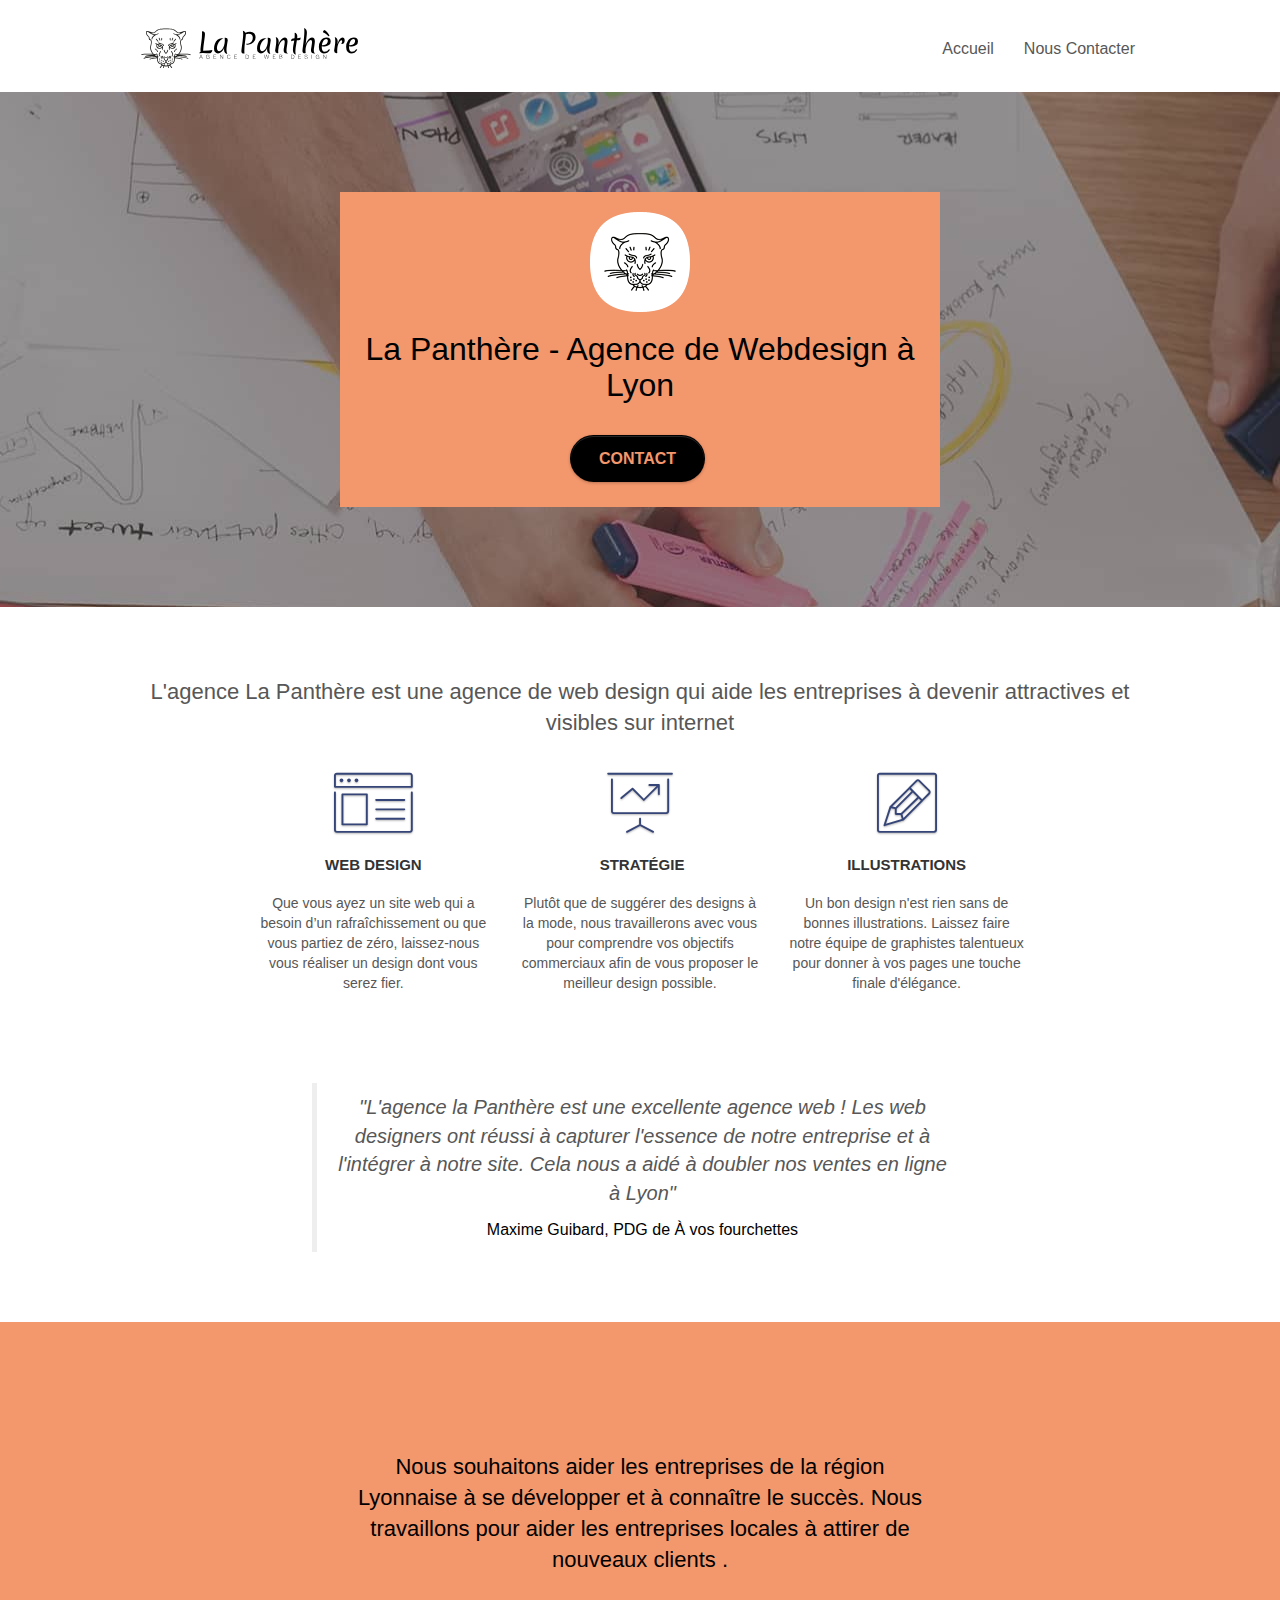
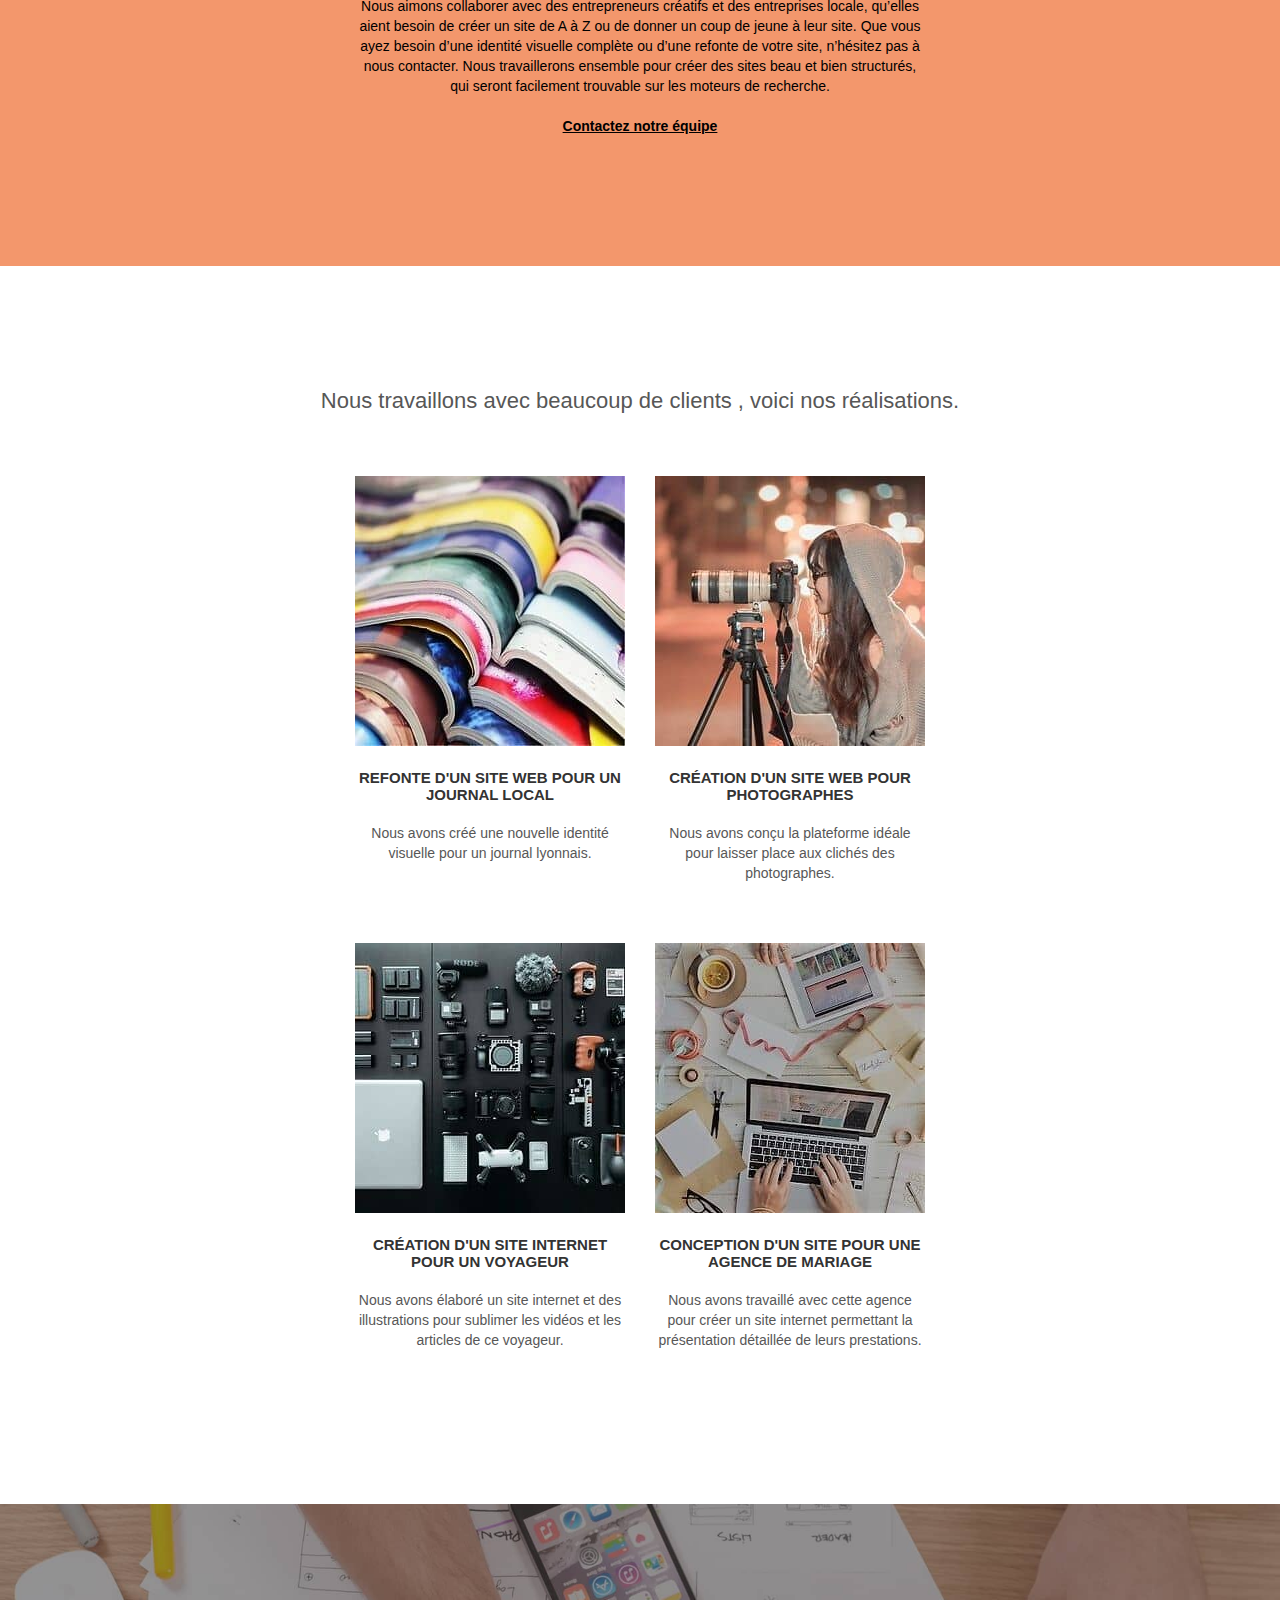
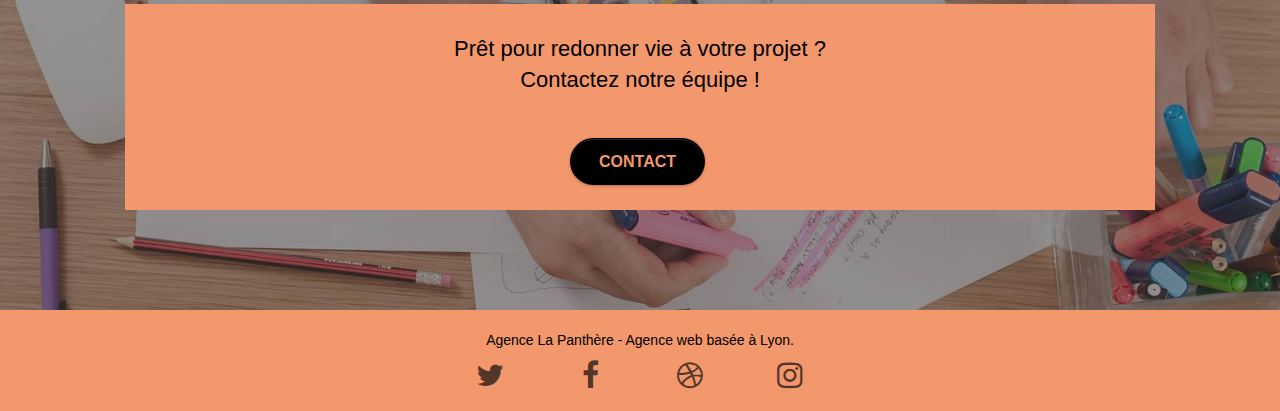
<file: index.html>
<!doctype html>
<html lang="fr-FR">
<head>
    <meta charset="utf-8">
	<meta name="title" content="Agence de Webdesign Lyon - La Panthère">
    <meta name="description" content="Agence Web design basée sur Lyon , L'Agence la Panthère est une entreprise de Webdesign 
	qui vous accompagne dans votre stratégie de création graphique de site web responsive">
	<meta name="robots" content="index,follow">
    <meta name="viewport" content="width=device-width, initial-scale=1.0, viewport-fit=cover">


    <link rel="shortcut icon" type="image/png" href="favicon.jpg">
	<link rel="stylesheet" type="text/css" href="./css/bootstrap.css">
	<link rel="stylesheet" type="text/css" href="style.css">
	<link rel="stylesheet" type="text/css" href="./css/font-awesome.css">
	<link rel="stylesheet" type="text/css" href="./css/et-line.css">
	
	
	<script src="./js/jquery-2.1.0.js"></script>
	<script src="./js/bootstrap.js"></script>
	<script src="./js/blocs.js"></script>
	<script src="./js/jquery.touchSwipe.js" defer></script>
	<script src="./js/gmaps.js"></script>

    <title>Agence La Panthère - Entreprise de WebDesign sur Lyon</title>

    
<!-- Analytics -->
 
<!-- Analytics END -->
    
</head>
<body>
<!-- Principal conteneur -->
<div class="page-container">
<!-- Header  block-0-->
<header class="bloc bgc-white l-bloc " id="bloc-0">
	<div class="container bloc-sm">
		<nav class="navbar row">
			<div class="navbar-header">				
				<a class="navbar-brand" href="index.html"><img src="img/agence-la-panthere-monochrome.svg" alt="Logo Agence la Panthère" aria-label="Agence la Panthère - Entreprise Webdesign lyon"    height="40" ></a>	
				<button id="nav-toggle" type="button" class="ui-navbar-toggle navbar-toggle" data-toggle="collapse" data-target=".navbar-1">
					<span class="sr-only">Toggle navigation</span><span class="icon-bar"></span><span class="icon-bar"></span><span class="icon-bar"></span>
				</button>
			</div>
			<div class="collapse navbar-collapse navbar-1 special-dropdown-nav">
				<ul class="site-navigation nav navbar-nav">
					<li>
						<a href="index.html"  aria-label="Accueil - Agence la Panthère">Accueil</a>
					</li>
					<li>
						<a href="contact-agencelapanthere-lyon.html" aria-label="Formulaire de contact">Nous Contacter</a>
					</li>
				</ul>
			</div>
		</nav>
	</div>
</header>
<!-- Header block-0 END -->
<main>
<!-- bloc-1-presentation -->
<section class="bloc bgc-dark-slate-blue bg-banniere d-bloc bg-t-edge bloc-bg-texture  b-parallax" id="bloc-1-hero">
	<div class="container bloc-lg">
		<div class="row tight-width-whitespace">
			<div class="col-sm-12 tangerine-background">
				<img src="img/logo.png" class="center-block image-resize-mode" width="100" alt="Logo Agence la Panthère">
				<h1 class="text-center hero-bloc-text contrast ">
					 La Panthère - Agence de Webdesign à Lyon
				</h1>
				<div class="text-center">
					<a href="contact-agencelapanthere-lyon.html" aria-label="Formulaire de contact" class="btn btn-lg btn-clean btn-rd cta-hero btn-atomic-tangerine" id="cta-hero">Contact</a>
				</div>
			</div>
		</div>
	</div>
</section>
<!-- bloc-1-presentation END -->
<!-- bloc-2-services -->
<section class="bloc bgc-white l-bloc" id="bloc-2-services">
	<div class="container bloc-md">
		<div class="row">
			<div class="col-sm-12 text-center">
				<h2>L'agence La Panthère est une agence de web design qui aide
				 les entreprises à devenir attractives et visibles sur internet</h2>
				
			</div>
		</div>
		<div class="row voffset-lg med-width-whitespace">
			<div class="col-sm-4">
				<div class="text-center">
					<span class="et-icon-browser sm-shadow icon-dark-slate-blue icons icon-lg"></span>
				</div>
				<h3 class="mg-md text-center">
					Web design
				</h3>
				<p class="text-center ">
					Que vous ayez un site web qui a besoin d&rsquo;un rafraîchissement ou que vous partiez de zéro, laissez-nous vous réaliser un design dont vous serez fier.
				</p>
			</div>
			<div class="col-sm-4">
				<div class="text-center">
					<span class="et-icon-presentation sm-shadow icon-dark-slate-blue icons icon-lg"></span>
				</div>
				<h3 class="mg-md text-center">
					&nbsp;Stratégie
				</h3>
				<p class="text-center ">
					Plutôt que de suggérer des designs à la mode, nous travaillerons avec vous pour comprendre vos objectifs commerciaux afin de vous proposer le meilleur design possible.<br>
				</p>
			</div>
			<div class="col-sm-4">
				<div class="text-center">
					<span class="et-icon-edit sm-shadow icon-dark-slate-blue icons icon-lg"></span>
				</div>
				<h3 class="mg-md text-center">
					Illustrations
				</h3>
				<p class="text-center ">
					Un bon design n'est rien sans de bonnes illustrations. Laissez faire notre équipe de graphistes talentueux pour donner à vos pages une touche finale d'élégance.
				</p>
			</div>
		</div>
		<div class="row voffset-lg voffset">
			<div class="col-xs-12 col-md-8 col-md-offset-2 text-center">
				<blockquote>
				<p id="citation-text">"L'agence la Panthère est une excellente agence web ! Les 
					web designers ont réussi à capturer l'essence de notre
					entreprise et à l'intégrer à notre site. 
					Cela nous a aidé à doubler nos ventes en ligne à Lyon"</p>
					<cite id ="citation-auteur" class="contrast">
						Maxime Guibard, PDG de À vos fourchettes
					</cite>
				</blockquote>
			</div>
		</div>
	</div>
</section>
<!-- bloc-2-services END -->
<!-- bloc-3-what-i-do -->
<section class="bloc tc-white bgc-atomic-tangerine bg-presentation d-bloc bloc-bg-texture  b-parallax" id="bloc-3-what-i-do">
	<div class="container bloc-lg">
		<div class="row tight-width-whitespace tangerine-background">
			<div class="col-sm-12">
				<h2 class="mg-md text-center contrast">
					Nous souhaitons aider les entreprises de la région Lyonnaise à se développer et à connaître le succès. Nous travaillons pour aider les entreprises locales à attirer de nouveaux clients .<br>
				</h2>
				<p class="text-center contrast">
					Nous aimons collaborer avec des entrepreneurs créatifs et des entreprises locale, qu’elles aient besoin de créer un site de A à Z ou de donner un coup de jeune à leur site. Que vous ayez besoin d’une identité visuelle complète ou d’une refonte de votre site, n’hésitez pas à nous contacter. Nous travaillerons ensemble pour créer des sites beau et bien structurés, qui seront facilement trouvable sur les moteurs de recherche. <br><br><a class="bold-link contrast" href="contact-agencelapanthere-lyon.html" aria-label="Formulaire de contact">Contactez notre équipe</a><br>
				</p>
			</div>
		</div>
	</div>
</section>
<!-- bloc-3-what-i-do END -->
<!-- bloc-4-portfolio -->
<section class="bloc bgc-white bg-lines-h2-bg bg-repeat l-bloc" id="bloc-4-portfolio">
	<div class="container bloc-lg">
		<div class="row">
			<div class="col-sm-12 text-center">
				<h2>Nous travaillons avec beaucoup de clients ,
					 voici nos réalisations.</h2>
			</div>
		</div>
		<div class="row tight-width-whitespace portfolio-row">
			<div class="col-sm-6">
				<a href="#" data-lightbox="img/1.jpg" data-gallery-id="gallery-1" data-caption="Refonte d'un site web pour un journal local" data-frame="snapshot-lb"><img src="img/1.jpg" alt="Site web d'un journal" aria-label="Refonte du site web d'un journal local" class="img-responsive portfolio-thumb"></a>
				<h3 class="mg-md text-center">
					Refonte d'un site web pour un journal local
				</h3>
				<p class="text-center">
					Nous avons créé une nouvelle identité visuelle pour un journal lyonnais.
				</p>
			</div>
			<div class="col-sm-6">
				<a href="#" data-lightbox="img/2.jpg" data-gallery-id="gallery-1" data-caption="Création d'un site web pour photographes" data-frame="snapshot-lb"><img src="img/2.jpg" class="img-responsive portfolio-thumb" alt="Site web d'une photographe" aria-label="Création d'un site web pour photographes"></a>
				<h3 class="mg-md text-center">
					Création d'un site web pour photographes
				</h3>
				<p class="text-center">
					Nous avons conçu la plateforme idéale pour laisser place aux clichés des photographes.
				</p>
			</div>
		</div>
		<div class="row tight-width-whitespace portfolio-row">
			<div class="col-sm-6">
				<a href="#" data-lightbox="img/3.jpg" data-gallery-id="gallery-1" data-caption="Création d'un site internet pour un voyageur" data-frame="snapshot-lb"><img src="img/3.jpg" class="img-responsive portfolio-thumb" alt="Site web de voyageurs" aria-label="Création d'un site web pour un voyageurs"></a>
				<h3 class="mg-md text-center">
					Création d'un site internet pour un voyageur
				</h3>
				<p class="text-center">
					Nous avons élaboré un site internet et des illustrations pour sublimer les vidéos et les articles de ce voyageur.
				</p>
			</div>
			<div class="col-sm-6">
				<a href="#" data-lightbox="img/4.jpg" data-gallery-id="gallery-1" data-caption="Conception d'un site pour une agence de mariage" data-frame="snapshot-lb"><img src="img/4.jpg" class="img-responsive portfolio-thumb" alt="Site web d'une agence de mariage" aria-label="Conception d'un site web pour une agence de mariage"></a>
				<h3 class="mg-md text-center">
					Conception d'un site pour une agence de mariage
				</h3>
				<p class="text-center">
					Nous avons travaillé avec cette agence pour créer un site internet permettant la présentation détaillée de leurs prestations.
				</p>
			</div>
		</div>
	</div>
</section>
<!-- bloc-4-portfolio END -->
<!-- bloc-5-cta -->
<section class="bloc bgc-dark-slate-blue bg-banniere d-bloc bloc-bg-texture " id="bloc-5-cta">
	<div class="container bloc-lg">
		<div class="row tangerine-background">
			<h2 class="mg-md text-center contrast">
				Prêt pour redonner vie à votre projet ?<br>Contactez notre équipe !
			</h2>
			<div class="col-sm-12 text-center">
				<a href="contact-agencelapanthere-lyon.html"  aria-label="Formulaire de contact" class="btn btn-atomic-tangerine btn-clean btn-rd btn-lg cta-hero">Contact</a>
			</div>
		</div>
	</div>
</section>
<!-- bloc-5-cta END -->
</main>

<!-- Footer - bloc-8 -->
<footer class="bloc bgc-atomic-tangerine d-bloc" id="bloc-8">
	<div class="container bloc-sm">
		<div class="row">
			<div class="col-sm-12">
				<p class="text-center contrast">
					Agence La Panthère - Agence web basée à Lyon.<br>
				</p>
				<div class="row row-no-gutters social">
					<div class="col-sm-3">
						<div class="text-center">
							<a class="social" href="contact-agencelapanthere-lyon.html" aria-label="Accéder a notre page twitter"><span class="fa fa-twitter icon-md"></span></a>
						</div>
					</div>
					<div class="col-sm-3">
						<div class="text-center">
							<a class="social" href="contact-agencelapanthere-lyon.html" aria-label="Accéder a notre page facebook"><span class="fa fa-facebook icon-md"></span></a>
						</div>
					</div>
					<div class="col-sm-3">
						<div class="text-center">
							<a class="social" href="contact-agencelapanthere-lyon.html" aria-label="Accéder a notre page dribble"><span class="fa fa-dribbble icon-md"></span></a>
						</div>
					</div>
					<div class="col-sm-3">
						<div class="text-center">
							<a class="social" href="contact-agencelapanthere-lyon.html" aria-label="Accéder a notre page instagram"><span class="fa fa-instagram icon-md"></span></a>
						</div>
					</div>
				</div>
			</div>
		</div>
	</div>
</footer>
<!-- Footer - bloc-8 END -->
</div>
<!-- Principal conteneur END -->
</body>
</html>
</file>
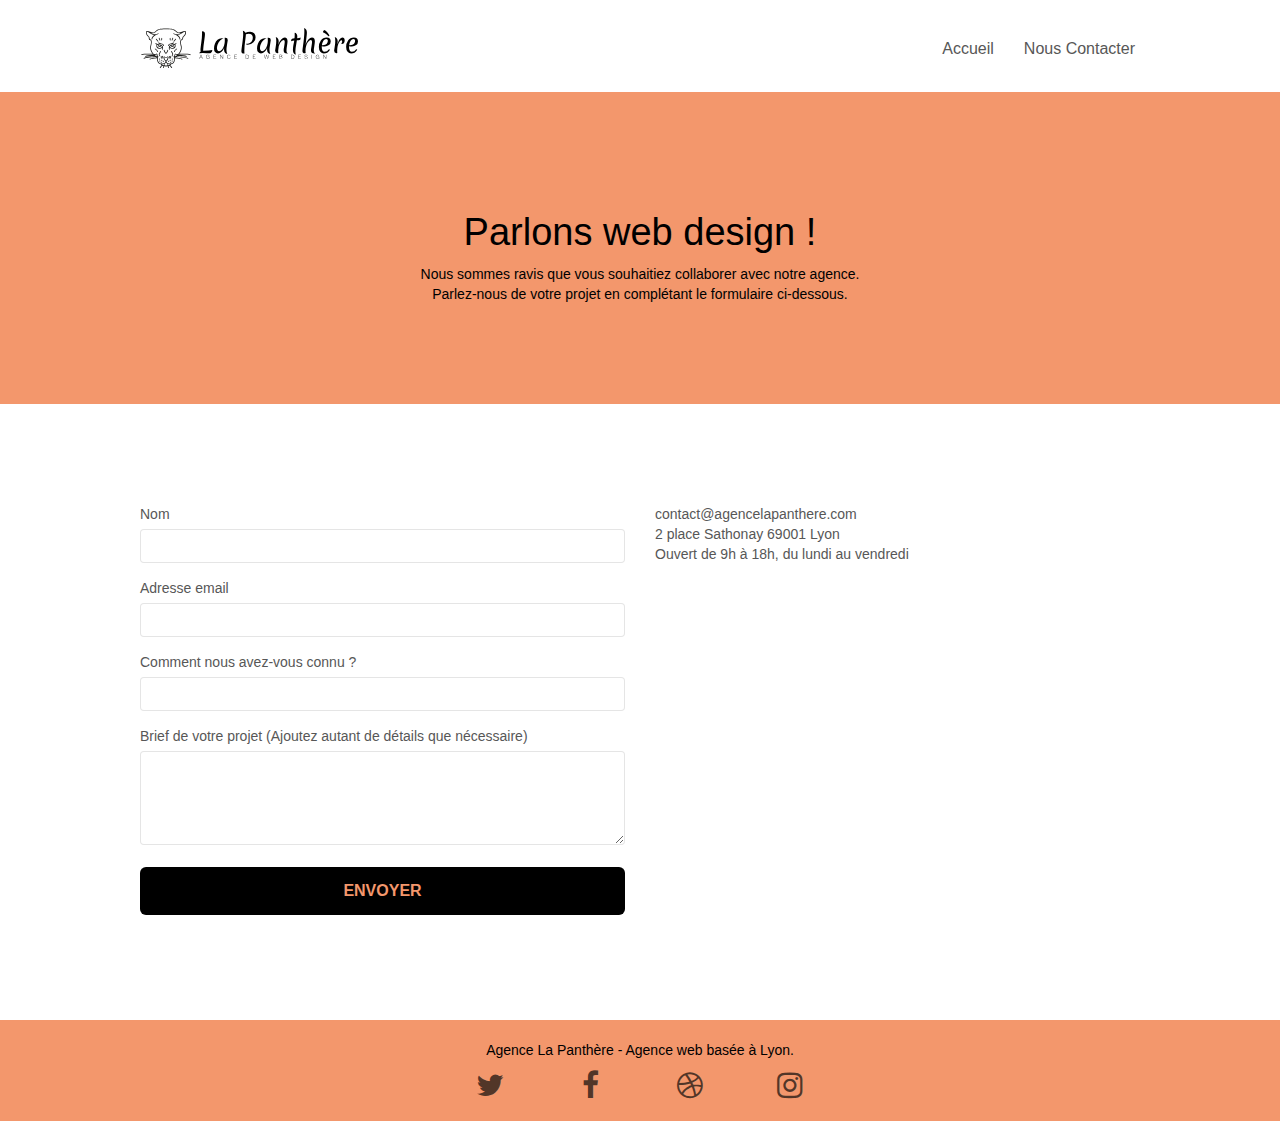
<file: contact-agencelapanthere-lyon.html>
<!doctype html>
<html lang="fr-FR">
<head>
    <meta charset="utf-8">
	<meta name="title" content="Agence de Webdesign Lyon - Nous Contacter - Nous Rencontrer">
    <meta name="description" content="Agence Web design basée sur Lyon , Parlez-nous de votre projet
	 en complétant le formulaire ou rencontrez-nous à notre agence de Webdesign">
	<meta name="robots" content="index,follow">
    <meta name="viewport" content="width=device-width, initial-scale=1.0, viewport-fit=cover">
    <link rel="shortcut icon" type="image/png" href="favicon.jpg">



	<link rel="stylesheet" type="text/css" href="./css/bootstrap.css">
	<link rel="stylesheet" type="text/css" href="style.css">
	<link rel="stylesheet" type="text/css" href="./css/font-awesome.css">
	<link rel="stylesheet" type="text/css" href="./css/et-line.css">
	
    
	<script src="./js/jquery-2.1.0.js"></script>
	<script src="./js/bootstrap.js"></script>
	<script src="./js/blocs.js"></script>
	<script src="./js/jqBootstrapValidation.js"></script>
	<script src="./js/formHandler.js"></script>
    <title>Agence La Panthère - Contact et formulaire</title>

    
<!-- Analytics -->
 
<!-- Analytics END -->
    
</head>
<body>
<!-- Principal conteneur -->
<div class="page-container">
    
<!-- bloc-0 -->
<header class="bloc bgc-white l-bloc " id="bloc-0">
	<div class="container bloc-sm">
		<nav class="navbar row">
			<div class="navbar-header">
				<a class="navbar-brand" href="index.html"><img src="img/agence-la-panthere-monochrome.svg" alt="logo Agence la Panthère" height="40"></a>
				<button id="nav-toggle" type="button" class="ui-navbar-toggle navbar-toggle" data-toggle="collapse" data-target=".navbar-1">
					<span class="sr-only">Toggle navigation</span><span class="icon-bar"></span><span class="icon-bar"></span><span class="icon-bar"></span>
				</button>
			</div>
			<div class="collapse navbar-collapse navbar-1 special-dropdown-nav">
				<ul class="site-navigation nav navbar-nav">
					<li>
						<a href="index.html" aria-label="Accéder a la page d'Acceuil" >Accueil</a>
					</li>
					<li>
						<a href="contact-agencelapanthere-lyon.html" aria-label="Accéder au Formulaire de contact">Nous Contacter</a>
					</li>
				</ul>
			</div>
		</nav>
	</div>
</header>
<!-- bloc-0 END -->

<main>
<!-- bloc-6 -->
<div class="bloc bg-dots-bg bg-repeat bgc-atomic-tangerine d-bloc bloc-bg-texture" id="bloc-6">
	<div class="container bloc-lg">
		<div class="row">
			<div class="col-sm-12">
				<h1 class="text-center hero-bloc-text contrast">
					Parlons web design !
				</h1>
				<p class="text-center mg-lg contrast tight-width-whitespace">
					Nous sommes ravis que vous souhaitiez collaborer avec notre agence.<br>
					Parlez-nous de votre projet en complétant le formulaire ci-dessous.
				</p>
			</div>
		</div>
	</div>
</div>
<!-- bloc-6 END -->

<!-- bloc-7 -->
<div class="bloc bgc-white l-bloc" id="bloc-7">
	<div class="container bloc-lg">
		<div class="row">
			<div class="col-sm-6">
				<form id="form_1" novalidate>
					<div class="form-group">
						<label for="name">
							Nom
						</label>
						<input id="name" name="name"  class="form-control" aria-label="Entrez votre nom" required>
					</div>
					<div class="form-group">
						<label for="email">
							Adresse email
						</label>
						<input id="email" name="email" class="form-control" type="email" aria-label="Entrez votre email" required>
					</div>
					<div class="form-group">
						<label for="input_504">
							Comment nous avez-vous connu ?
						</label>
						<input class="form-control"  name="input_504" aria-label="Comment nous avez-vous connu ?" required id="input_504">
					</div>
					<div class="form-group">
						<label for="message">
							Brief de votre projet (Ajoutez autant de détails que nécessaire)<br>
						</label><textarea id="message" name="message" class="form-control" rows="4" cols="50" aria-label="Détaillez-nous votre projet" required></textarea>
					</div> 
					<button class="bloc-button btn btn-lg btn-block cta-hero btn-atomic-tangerine" aria-label="Envoyer votre formulaire" type="submit">
						Envoyer
					</button>
				</form>
			</div>
			<div class="col-sm-6">
				<p>
					contact@agencelapanthere.com<br>2 place Sathonay 69001 Lyon<br>Ouvert de 9h à 18h, du lundi au vendredi<br>
				</p>
			</div>
		</div>
	</div>
</div>
<!-- bloc-7 END -->

<!-- ScrollToTop Button -->
<a class="bloc-button btn btn-d scrollToTop" onclick="scrollToTarget('1')"><span class="fa fa-chevron-up"></span></a>
<!-- ScrollToTop Button END-->
</main>

<!-- Footer - bloc-8 -->
<footer class="bloc bgc-atomic-tangerine d-bloc" id="bloc-8">
	<div class="container bloc-sm">
		<div class="row">
			<div class="col-sm-12">
				<p class="text-center contrast">
					Agence La Panthère - Agence web basée à Lyon.<br>
				</p>
				<div class="row row-no-gutters social">
					<div class="col-sm-3">
						<div class="text-center">
							<a class="social" href="contact-agencelapanthere-lyon.html" aria-label="Accéder a notre page twitter"><span class="fa fa-twitter icon-md"></span></a>
						</div>
					</div>
					<div class="col-sm-3">
						<div class="text-center">
							<a class="social" href="contact-agencelapanthere-lyon.html" aria-label="Accéder a notre page facebook"><span class="fa fa-facebook icon-md"></span></a>
						</div>
					</div>
					<div class="col-sm-3">
						<div class="text-center">
							<a class="social" href="contact-agencelapanthere-lyon.html" aria-label="Accéder a notre page dribble"><span class="fa fa-dribbble icon-md"></span></a>
						</div>
					</div>
					<div class="col-sm-3">
						<div class="text-center">
							<a class="social" href="contact-agencelapanthere-lyon.html" aria-label="Accéder a notre page instagram"><span class="fa fa-instagram icon-md"></span></a>
						</div>
					</div>
				</div>
			</div>
		</div>
	</div>
</footer>
<!-- Footer - bloc-8 END -->

</div>
<!-- Principal conteneur END -->
    

</body>
</html>
</file>
<file: style.css>
body {
    margin: 0;
    padding: 0;
    background: #FFF;
    overflow-x: hidden;
    -webkit-font-smoothing: antialiased;
    -moz-osx-font-smoothing: grayscale;
}

a,
button {
    transition: all .3s ease-in-out;
    outline: none!important;
}

a:hover {
    text-decoration: none;
    cursor: pointer;
}

#page-loading-blocs-notifaction {
    position: fixed;
    top: 0;
    bottom: 0;
    width: 100%;
    z-index: 100000;
    background: #FFFFFF url("img/pageload-spinner.gif") no-repeat center center;
}

.bloc {
    width: 100%;
    clear: both;
    background: 50% 50% no-repeat;
    padding: 0 50px;
    -webkit-background-size: cover;
    -moz-background-size: cover;
    -o-background-size: cover;
    background-size: cover;
    position: relative;
}

.bloc .container {
    padding-left: 0;
    padding-right: 0;
}

.bloc-lg {
    padding: 100px 50px;
}

.bloc-md {
    padding: 50px;
}

.bloc-sm {
    padding: 20px 50px;
}

.bg-center,
.bg-l-edge,
.bg-r-edge,
.bg-t-edge,
.bg-b-edge,
.bg-tl-edge,
.bg-bl-edge,
.bg-tr-edge,
.bg-br-edge,
.bg-repeat {
    -webkit-background-size: auto!important;
    -moz-background-size: auto!important;
    -o-background-size: auto!important;
    background-size: auto!important;
}

.bg-repeat {
    background: repeat;
}

.bg-t-edge {
    background: top no-repeat;
}

.bloc-bg-texture::before {
    content: "";
    background-size: 2px 2px;
    position: absolute;
    top: 0;
    bottom: 0;
    left: 0;
    right: 0;
}

.b-parallax {
    background-attachment: fixed;
}

.d-bloc {
    color: rgba(255, 255, 255, .7);
}

.d-bloc button:hover {
    color: rgba(255, 255, 255, .9);
}

.d-bloc .icon-round,
.d-bloc .icon-square,
.d-bloc .icon-rounded,
.d-bloc .icon-semi-rounded-a,
.d-bloc .icon-semi-rounded-b {
    border-color: rgba(255, 255, 255, .9);
}

.d-bloc .divider-h span {
    border-color: rgba(255, 255, 255, .2);
}

.d-bloc .a-btn,
.d-bloc .navbar a,
.d-bloc .navbar-brand,
.d-bloc a .icon-sm,
.d-bloc a .icon-md,
.d-bloc a .icon-lg,
.d-bloc a .icon-xl,
.d-bloc h1 a,
.d-bloc h2 a,
.d-bloc h3 a,
.d-bloc h4 a,
.d-bloc h5 a,
.d-bloc h6 a,
.d-bloc p a {
    color: rgba(10, 10, 10, 0.7);
}

.d-bloc .a-btn:hover,
.d-bloc .navbar a:hover,
.d-bloc .navbar-brand:hover,
.d-bloc a:hover .icon-sm,
.d-bloc a:hover .icon-md,
.d-bloc a:hover .icon-lg,
.d-bloc a:hover .icon-xl,
.d-bloc h1 a:hover,
.d-bloc h2 a:hover,
.d-bloc h3 a:hover,
.d-bloc h4 a:hover,
.d-bloc h5 a:hover,
.d-bloc h6 a:hover,
.d-bloc p a:hover {
    color: rgb(10, 10, 10, 1);
}

.d-bloc .navbar-toggle .icon-bar {
    background: rgba(255, 255, 255, 9);
}

.d-bloc .btn-wire,
.d-bloc .btn-wire:hover {
    color: rgba(255, 255, 255, 1);
    border-color: rgba(255, 255, 255, 1);
}

.d-bloc .panel {
    color: rgba(0, 0, 0, .5);
}

.d-bloc .panel button:hover {
    color: rgba(0, 0, 0, .7);
}

.d-bloc .panel icon {
    border-color: rgba(0, 0, 0, .7);
}

.d-bloc .panel .divider-h span {
    border-color: rgba(0, 0, 0, .1);
}

.d-bloc .panel .a-btn {
    color: rgba(0, 0, 0, .6);
}

.d-bloc .panel .a-btn:hover {
    color: rgba(0, 0, 0, 1);
}

.d-bloc .panel .btn-wire,
.d-bloc .panel .btn-wire:hover {
    color: rgba(0, 0, 0, .7);
    border-color: rgba(0, 0, 0, .3);
}

.d-bloc .panel,
.l-bloc {
    color: rgba(0, 0, 0, .5);
}

.d-bloc .panel button:hover,
.l-bloc button:hover {
    color: rgba(0, 0, 0, .7);
}

.l-bloc .icon-round,
.l-bloc .icon-square,
.l-bloc .icon-rounded,
.l-bloc .icon-semi-rounded-a,
.l-bloc .icon-semi-rounded-b {
    border-color: rgba(0, 0, 0, .7);
}

.d-bloc .panel .divider-h span,
.l-bloc .divider-h span {
    border-color: rgba(0, 0, 0, .1);
}

.d-bloc .panel .a-btn,
.l-bloc .a-btn,
.l-bloc .navbar a,
.l-bloc .navbar-brand,
.l-bloc a .icon-sm,
.l-bloc a .icon-md,
.l-bloc a .icon-lg,
.l-bloc a .icon-xl,
.l-bloc h1 a,
.l-bloc h2 a,
.l-bloc h3 a,
.l-bloc h4 a,
.l-bloc h5 a,
.l-bloc h6 a,
.l-bloc p a {
    color: rgba(0, 0, 0, .6);
}

.d-bloc .panel .a-btn:hover,
.l-bloc .a-btn:hover,
.l-bloc .navbar a:hover,
.l-bloc .navbar-brand:hover,
.l-bloc a:hover .icon-sm,
.l-bloc a:hover .icon-md,
.l-bloc a:hover .icon-lg,
.l-bloc a:hover .icon-xl,
.l-bloc h1 a:hover,
.l-bloc h2 a:hover,
.l-bloc h3 a:hover,
.l-bloc h4 a:hover,
.l-bloc h5 a:hover,
.l-bloc h6 a:hover,
.l-bloc p a:hover {
    color: rgba(0, 0, 0, 1);
}

.l-bloc .navbar-toggle .icon-bar {
    color: rgba(0, 0, 0, .6);
}

.d-bloc .panel .btn-wire,
.d-bloc .panel .btn-wire:hover,
.l-bloc .btn-wire,
.l-bloc .btn-wire:hover {
    color: rgba(0, 0, 0, .7);
    border-color: rgba(0, 0, 0, .3);
}

.voffset {
    margin-top: 30px;
}

.voffset-lg {
    margin-top: 80px;
}

.row-no-gutters {
    margin-right: 0;
    margin-left: 0;
}

.row.row-no-gutters > [class^="col-"],
.row.row-no-gutters > [class*=" col-"] {
    padding-right: 0;
    padding-left: 0;
}

#bloc-1-hero h1 {
    font-size: 32px;
}

.navbar {
    margin-bottom: 0;
    z-index: 1;
}

.navbar-brand {
    height: auto;
    padding: 3px 15px;
    font-size: 25px;
    font-weight: normal;
    font-weight: 600;
    line-height: 44px;
}

.navbar-brand img {
    max-height: 200px;
    margin: 0 5px 0 0;
    display: inline;
}

.navbar-brand img[src$=svg] {
    min-width: 100px;
}

.nav-center .navbar-brand img {
    margin: 0;
}

.navbar .nav {
    padding-top: 2px;
    margin-right: -16px;
    float: right;
    z-index: 1;
}

.nav > li {
    float: left;
    margin-top: 4px;
    font-size: 16px;
}

.navbar-nav .open .dropdown-menu > li > a {
    text-align: inherit;
}

.nav > li a:hover,
.nav > li a:focus {
    background: transparent;
}

.navbar-toggle {
    margin: 10px 10px 0 0;
    border: 0px;
}

.navbar-toggle:hover {
    background: transparent!important;
}

.navbar-toggle .icon-bar {
    background-color: rgba(0, 0, 0, .5);
    width: 26px;
}

.nav-invert .navbar .nav {
    float: left;
}

.nav-invert .navbar-header,
.nav-invert .navbar-brand {
    float: right;
    position: relative;
    z-index: 2;
}

@media (min-width: 768px) {
    .site-navigation {
        position: absolute;
        top: 50%;
        right: 20px;
        transform: translate(0, -50%);
        -webkit-transform: translateY(-50%);
    }
    .nav > li .dropdown-menu a,
    .nav > li .dropdown-menu a:hover {
        color: #484848;
    }
    .nav-invert .site-navigation {
        left: 0;
        right: 0;
    }
    .nav-center {
        text-align: center;
    }
    .nav-center .navbar-header {
        width: 100%;
    }
    .nav-center .navbar-header,
    .nav-center .navbar-brand,
    .nav-center .nav > li {
        float: none;
        display: inline-block;
    }
    .nav-center .site-navigation {
        position: relative;
        width: 100%;
        right: 0;
        margin-right: 0px;
        margin-top: 20px;
    }
    .nav-center.mini-nav .navbar-toggle {
        float: none;
        margin: 10px auto 0;
    }
}

.nav > li > .dropdown a {
    background: none!important;
    display: block;
    padding: 14px 15px;
}

nav .caret {
    margin: 0 5px;
}

.dropdown-menu .dropdown-menu {
    top: -8px;
    left: 100%;
}

.dropdown-menu .dropmenu-flow-right {
    top: 100%;
    left: 0;
    margin-left: -1px;
    border-top-left-radius: 0;
    border-top-right-radius: 0;
}

.dropdown-menu .dropdown span {
    border: 4px solid black;
    border-top-color: transparent;
    border-right-color: transparent;
    border-bottom-color: transparent;
    margin: 6px -5px 0 0!important;
    float: right;
}

.mg-md {
    margin-top: 10px;
    margin-bottom: 20px;
}

.mg-lg {
    margin-top: 10px;
    margin-bottom: 40px;
}

.btn {
    margin: 0 5px 5px 0;
}

.btn.pull-right {
    margin: 0 0 5px 5px;
}

.btn-d,
.btn-d:hover,
.btn-d:focus {
    color: #FFF;
    background: rgba(0, 0, 0, .3);
}

button {
    outline: none!important;
}

.btn-rd {
    border-radius: 40px;
}

.btn-clean {
    border: 1px solid rgba(0, 0, 0, .08);
    border-bottom-color: rgba(0, 0, 0, .1);
    text-shadow: 0 1px 0 rgba(0, 0, 1, .1);
    box-shadow: 0 1px 3px rgba(0, 0, 1, .25), inset 0 1px 0 0 rgba(255, 255, 255, .15);
}

.icon-md {
    font-size: 30px!important;
}

.icon-lg {
    font-size: 60px!important;
}

.sm-shadow {
    text-shadow: 0 1px 2px rgba(0, 0, 0, .3);
}

.panel-sq,
.panel-sq .panel-heading,
.panel-sq .panel-footer {
    border-radius: 0;
}

.panel-rd {
    border-radius: 30px;
}

.panel-rd .panel-heading {
    border-radius: 29px 29px 0 0;
}

.panel-rd .panel-footer {
    border-radius: 0 0 29px 29px;
}

.form-control {
    border-color: rgba(0, 0, 0, .1);
    box-shadow: none;
}

.scrollToTop {
    width: 40px;
    height: 40px;
    position: fixed;
    bottom: 20px;
    right: 20px;
    opacity: 0;
    z-index: 500;
    transition: all .3s ease-in-out;
}

.scrollToTop span {
    margin-top: 6px;
}

.showScrollTop {
    font-size: 14px;
    opacity: 1;
}

a[data-lightbox] {
    position: relative;
    display: block;
    text-align: center;
}

a[data-lightbox]:hover::before {
    content: "+";
    font-family: "HelveticaNeue-Light", "Helvetica Neue Light", "Helvetica Neue", Helvetica, Arial;
    font-size: 32px;
    width: 50px;
    height: 50px;
    margin-left: -25px;
    border-radius: 50%;
    background: rgba(0, 0, 0, .6);
    color: #FFF;
    font-weight: 100;
    z-index: 1;
    position: absolute;
    top: 50%;
    transform: translateY(-50%);
    -webkit-transform: translateY(-50%);
}

a[data-lightbox]:hover img {
    opacity: 0.6;
    -webkit-animation-fill-mode: none;
    animation-fill-mode: none;
}

#lightbox-modal {
    display: flex;
    align-items: center;
}

#lightbox-modal .modal-dialog {
    width: 90%;
    max-width: 900px;
    margin: 0 auto 0;
}

#lightbox-modal .modal-dialog img {
    max-height: 90vh;
    margin: 0 auto;
}

.lightbox-caption {
    padding: 20px;
    color: #FFF;
    background: rgba(0, 0, 0, .5);
    position: absolute;
    left: 15px;
    right: 15px;
    bottom: 5px;
}

.close-lightbox {
    color: #FFF;
    font-size: 30px;
    position: absolute;
    top: 20px;
    right: 20px;
    z-index: 20;
    background: rgba(0, 0, 0, .5);
    border: none;
    line-height: 30px;
    padding: 0 9px 5px;
    opacity: 0.3;
}

.close-lightbox:hover,
.next-lightbox:hover,
.prev-lightbox:hover {
    opacity: 1.0;
    color: #FFF;
}

.next-lightbox,
.prev-lightbox {
    font-size: 20px;
    color: rgba(255, 255, 255, .9);
    background: rgba(0, 0, 0, .5);
    transition: all .2s ease-in-out;
    position: absolute;
    top: 45%;
    z-index: 1;
    opacity: 0.4;
}

.next-lightbox {
    padding: 6px 8px 1px 13px;
    right: 25px;
}

.prev-lightbox {
    padding: 6px 13px 1px 10px;
    left: 25px;
}

.snapshot-lb .modal-body {
    padding-bottom: 45px;
}

.snapshot-lb .lightbox-caption {
    padding: 0;
    color: rgba(0, 0, 0, .5);
    background: none;
}

h1,
h2,
h3,
h4,
h5,
h6,
p,
label,
.btn,
a {
    font-family: "helvetica";
    font-weight: 400;
    color: #575757!important;
}

.container {
    max-width: 1000px;
}
#citation-text{
    font-size: 20px;
    font-style: italic;
}

#citation-auteur{
    font-size: 16px;
    font-style: normal;   
}
.hero-bloc-text {
    font-size: 38px;
}

.hero-bloc-text-sub {
    font-size: 36px;
}

.statement-bloc-text {
    line-height: 26px;
    font-style: italic;
    font-size: 20px;
    text-align: center;
    font-weight: lighter;
    max-width: 520px;
    margin: auto auto auto auto;
}

p {
    font-size: 14px;
}

.tight-width-whitespace {
    max-width: 600px;
    margin: auto auto auto auto;
}

.h1 {
    font-size: 20px;
    font-family: "Open Sans";
}

.cta-hero {
    margin-top: 22px;
    color: #FFFFFF!important;
    text-transform: uppercase;
    padding: 12px 28px 12px 28px;
    font-size: 16px;
    font-weight: 700;
}

.social {
    max-width: 400px;
    margin: auto auto auto auto;
}

h2 {
    font-size: 22px;
    line-height: 1.4em;
}

h3 {
    font-size: 15px;
    text-transform: uppercase;
    font-weight: 700;
    color: #333333!important;
}

.med-width-whitespace {
    max-width: 800px;
    margin: auto auto auto auto;
    box-shadow: 0px 0px 0px #000000;
}

h1 {
    color: #333333!important;
}

h4 {
    color: #333333!important;
}

.icons {
    margin-bottom: 14px;
    margin-top: 24px;
}
.contrast{
    color: #000000!important;
}
.white {
    color: #FFFFFF!important;
}

.portfolio-thumb {
    margin-bottom: 24px;
}

.portfolio-row {
    margin-bottom: 44px;
    margin-top: 50px;
}

.avatar {
    box-shadow: 0px 4px 9px rgba(0, 0, 0, 0.3);
}

.black-background {
    background-color: rgba(165, 147, 99, 0.7);
    padding: 40px 40px 40px 40px;
}

.bold-link {
    font-weight: 900;
    text-decoration: underline!important;
}

.bgc-white {
    background-color: #FFFFFF;
}

.bgc-dark-slate-blue {
    background-color: #364577;
}
.tangerine-background{
    background-color: #F3976C;
    padding-top: 20px;
    padding-bottom: 20px;
}
.bgc-atomic-tangerine {
    background-color: #F3976C;
}

.tc-white {
    color: #F3976C!important;
}

.btn-atomic-tangerine {
    background: #000000!important;
    color: #F3976C!important;
}

.btn-atomic-tangerine:hover {
    background: #272727!important;
    
}

.ltc-white {
    color: #FFFFFF!important;
}

.ltc-white:hover {
    color: #cccccc!important;
}

.ltc-atomic-tangerine {
    color: #F3976C!important;
}

.ltc-atomic-tangerine:hover {
    color: #c27956!important;
}

.icon-dark-slate-blue {
    color: #364577!important;
    border-color: #364577!important;
}

.bg-banniere {
    background-image: url("img/agence-la-panthere.jpg");
}

.bg-presentation {
    background-image: url("img/image-de-presentation.jpg");
}

@media (max-width: 1024px) {
    .bloc {
        padding-left: 20px;
        padding-right: 20px;
    }
    .bloc.full-width-bloc,
    .bloc-tile-2.full-width-bloc .container,
    .bloc-tile-3.full-width-bloc .container,
    .bloc-tile-4.full-width-bloc .container {
        padding-left: 0;
        padding-right: 0;
    }
}

@media (max-width: 992px) and (min-width: 768px) {
    .navbar .nav {
        max-width: 80%
    }
    .nav-center.navbar .nav {
        max-width: 100%
    }
}

@media only screen and (min-device-width: 768px) and (max-device-width: 1024px) and (orientation: landscape) {
    .b-parallax {
        background-attachment: scroll;
    }
}

@media only screen and (min-device-width: 1024px) and (max-device-width: 1366px) and (-webkit-min-device-pixel-ratio: 1.5) {
    .b-parallax {
        background-attachment: scroll;
    }
}

@media (max-width: 991px) {
    .container {
        width: 100%;
    }
    .b-parallax {
        background-attachment: scroll;
    }
    .page-container,
    #hero-bloc {
        overflow-x: hidden;
        position: relative;
    }
    .bloc {
        padding-left: constant(safe-area-inset-left);
        padding-right: constant(safe-area-inset-right);
    }
    .bloc-group,
    .bloc-group .bloc {
        display: block;
        width: 100%;
    }
    .bloc-fill-screen .fill-bloc-top-edge,
    .bloc-fill-screen .fill-bloc-bottom-edge {
        padding: 0 20px;
        padding-left: constant(safe-area-inset-left);
        padding-right: constant(safe-area-inset-right);
    }
}

@media (max-width: 767px) {
    .page-container {
        overflow-x: hidden;
        position: relative;
    }
    h1,
    h2,
    h3,
    h4,
    h5,
    h6,
    p,
    #disqus_thread {
        padding-left: 10px!important;
        padding-right: 10px!important;
    }
    .b-parallax {
        background-attachment: scroll;
    }
    .navbar .nav {
        padding-top: 0;
        border-top: 1px solid rgba(0, 0, 0, .2);
        float: none!important;
    }
    .navbar.row {
        margin-left: 0;
        margin-right: 0;
    }
    .site-navigation {
        position: inherit;
        transform: none;
        -webkit-transform: none;
        -ms-transform: none;
    }
    .nav > li {
        margin-top: 0;
        border-bottom: 1px solid rgba(0, 0, 0, .1);
        background: rgba(0, 0, 0, .05);
        text-align: left;
        padding-left: 15px;
        width: 100%;
    }
    .nav > li:hover {
        background: rgba(0, 0, 0, .08);
    }
    .dropdown .dropdown a .caret {
        float: none;
        margin: 5px 0 0 10px!important;
        border: 4px solid black;
        border-bottom-color: transparent;
        border-right-color: transparent;
        border-left-color: transparent;
    }
    #hero-bloc .navbar .nav {
        background: rgba(0, 0, 0, .8);
    }
    #hero-bloc .navbar .nav a {
        color: rgba(255, 255, 255, .6);
    }
    .hero {
        padding: 50px 0;
    }
    .hero-nav {
        left: -1px;
        right: -1px;
    }
    .navbar-collapse {
        padding: 0;
        overflow-x: hidden;
        -webkit-box-shadow: none;
        box-shadow: none;
    }
    .navbar-brand img {
        max-height: 40px;
        width: auto;
    }
    .nav-invert .navbar-header {
        float: none;
        width: 100%;
    }
    .nav-invert .navbar-toggle {
        float: left;
        margin-left: 10px;
    }
    .bloc {
        padding-left: 0;
        padding-right: 0;
    }
    .bloc-xxl,
    .bloc-xl,
    .bloc-lg {
        padding: 40px 0;
    }
    .bloc-sm,
    .bloc-md {
        padding-left: 0;
        padding-right: 0;
    }
    .bloc-tile-2 .container,
    .bloc-tile-3 .container,
    .bloc-tile-4 .container,
    .bloc-fill-screen .fill-bloc-top-edge,
    .bloc-fill-screen .fill-bloc-bottom-edge {
        padding-left: 0;
        padding-right: 0;
    }
    .a-block {
        padding: 0 10px;
    }
    .btn-dwn {
        display: none;
    }
    .voffset {
        margin-top: 5px;
    }
    .voffset-md {
        margin-top: 20px;
    }
    .voffset-lg {
        margin-top: 30px;
    }
    form {
        padding: 5px;
    }
    .close-lightbox {
        display: inline-block;
    }
    .blocsapp-device-iphone5 {
        background-size: 216px 425px;
        padding-top: 60px;
        width: 216px;
        height: 425px;
    }
    .blocsapp-device-iphone5 img {
        width: 180px;
        height: 320px;
    }
}

@media (max-width: 400px) {
    .bloc {
        padding-left: 0;
        padding-right: 0;
    }
}

@media (max-width: 767px) {
    .bloc-mob-center-text {
        text-align: center;
    }
}
</file>
<file: css/et-line.css>
@font-face {
    font-family: et-line;
    src: url(../fonts/et-line.eot);
    src: url(../fonts/et-line.eot?#iefix) format('embedded-opentype'), url(../fonts/et-line.woff) format('woff'), url(../fonts/et-line.ttf) format('truetype'), url(../fonts/et-line.svg#et-line) format('svg');
    font-weight: 400;
    font-style: normal
}

.et-icon-adjustments,
.et-icon-alarmclock,
.et-icon-anchor,
.et-icon-aperture,
.et-icon-attachment,
.et-icon-bargraph,
.et-icon-basket,
.et-icon-beaker,
.et-icon-bike,
.et-icon-book-open,
.et-icon-briefcase,
.et-icon-browser,
.et-icon-calendar,
.et-icon-camera,
.et-icon-caution,
.et-icon-chat,
.et-icon-circle-compass,
.et-icon-clipboard,
.et-icon-clock,
.et-icon-cloud,
.et-icon-compass,
.et-icon-desktop,
.et-icon-dial,
.et-icon-document,
.et-icon-documents,
.et-icon-download,
.et-icon-dribbble,
.et-icon-edit,
.et-icon-envelope,
.et-icon-expand,
.et-icon-facebook,
.et-icon-flag,
.et-icon-focus,
.et-icon-gears,
.et-icon-genius,
.et-icon-gift,
.et-icon-global,
.et-icon-globe,
.et-icon-googleplus,
.et-icon-grid,
.et-icon-happy,
.et-icon-hazardous,
.et-icon-heart,
.et-icon-hotairballoon,
.et-icon-hourglass,
.et-icon-key,
.et-icon-laptop,
.et-icon-layers,
.et-icon-lifesaver,
.et-icon-lightbulb,
.et-icon-linegraph,
.et-icon-linkedin,
.et-icon-lock,
.et-icon-magnifying-glass,
.et-icon-map,
.et-icon-map-pin,
.et-icon-megaphone,
.et-icon-mic,
.et-icon-mobile,
.et-icon-newspaper,
.et-icon-notebook,
.et-icon-paintbrush,
.et-icon-paperclip,
.et-icon-pencil,
.et-icon-phone,
.et-icon-picture,
.et-icon-pictures,
.et-icon-piechart,
.et-icon-presentation,
.et-icon-pricetags,
.et-icon-printer,
.et-icon-profile-female,
.et-icon-profile-male,
.et-icon-puzzle,
.et-icon-quote,
.et-icon-recycle,
.et-icon-refresh,
.et-icon-ribbon,
.et-icon-rss,
.et-icon-sad,
.et-icon-scissors,
.et-icon-scope,
.et-icon-search,
.et-icon-shield,
.et-icon-speedometer,
.et-icon-strategy,
.et-icon-streetsign,
.et-icon-tablet,
.et-icon-target,
.et-icon-telescope,
.et-icon-toolbox,
.et-icon-tools,
.et-icon-tools-2,
.et-icon-trophy,
.et-icon-tumblr,
.et-icon-twitter,
.et-icon-upload,
.et-icon-video,
.et-icon-wallet,
.et-icon-wine {
    font-family: et-line;
    speak: none;
    font-style: normal;
    font-weight: 400;
    font-variant: normal;
    text-transform: none;
    line-height: 1;
    -webkit-font-smoothing: antialiased;
    -moz-osx-font-smoothing: grayscale;
    display: inline-block
}

.et-icon-mobile:before {
    content: "\e000"
}

.et-icon-laptop:before {
    content: "\e001"
}

.et-icon-desktop:before {
    content: "\e002"
}

.et-icon-tablet:before {
    content: "\e003"
}

.et-icon-phone:before {
    content: "\e004"
}

.et-icon-document:before {
    content: "\e005"
}

.et-icon-documents:before {
    content: "\e006"
}

.et-icon-search:before {
    content: "\e007"
}

.et-icon-clipboard:before {
    content: "\e008"
}

.et-icon-newspaper:before {
    content: "\e009"
}

.et-icon-notebook:before {
    content: "\e00a"
}

.et-icon-book-open:before {
    content: "\e00b"
}

.et-icon-browser:before {
    content: "\e00c"
}

.et-icon-calendar:before {
    content: "\e00d"
}

.et-icon-presentation:before {
    content: "\e00e"
}

.et-icon-picture:before {
    content: "\e00f"
}

.et-icon-pictures:before {
    content: "\e010"
}

.et-icon-video:before {
    content: "\e011"
}

.et-icon-camera:before {
    content: "\e012"
}

.et-icon-printer:before {
    content: "\e013"
}

.et-icon-toolbox:before {
    content: "\e014"
}

.et-icon-briefcase:before {
    content: "\e015"
}

.et-icon-wallet:before {
    content: "\e016"
}

.et-icon-gift:before {
    content: "\e017"
}

.et-icon-bargraph:before {
    content: "\e018"
}

.et-icon-grid:before {
    content: "\e019"
}

.et-icon-expand:before {
    content: "\e01a"
}

.et-icon-focus:before {
    content: "\e01b"
}

.et-icon-edit:before {
    content: "\e01c"
}

.et-icon-adjustments:before {
    content: "\e01d"
}

.et-icon-ribbon:before {
    content: "\e01e"
}

.et-icon-hourglass:before {
    content: "\e01f"
}

.et-icon-lock:before {
    content: "\e020"
}

.et-icon-megaphone:before {
    content: "\e021"
}

.et-icon-shield:before {
    content: "\e022"
}

.et-icon-trophy:before {
    content: "\e023"
}

.et-icon-flag:before {
    content: "\e024"
}

.et-icon-map:before {
    content: "\e025"
}

.et-icon-puzzle:before {
    content: "\e026"
}

.et-icon-basket:before {
    content: "\e027"
}

.et-icon-envelope:before {
    content: "\e028"
}

.et-icon-streetsign:before {
    content: "\e029"
}

.et-icon-telescope:before {
    content: "\e02a"
}

.et-icon-gears:before {
    content: "\e02b"
}

.et-icon-key:before {
    content: "\e02c"
}

.et-icon-paperclip:before {
    content: "\e02d"
}

.et-icon-attachment:before {
    content: "\e02e"
}

.et-icon-pricetags:before {
    content: "\e02f"
}

.et-icon-lightbulb:before {
    content: "\e030"
}

.et-icon-layers:before {
    content: "\e031"
}

.et-icon-pencil:before {
    content: "\e032"
}

.et-icon-tools:before {
    content: "\e033"
}

.et-icon-tools-2:before {
    content: "\e034"
}

.et-icon-scissors:before {
    content: "\e035"
}

.et-icon-paintbrush:before {
    content: "\e036"
}

.et-icon-magnifying-glass:before {
    content: "\e037"
}

.et-icon-circle-compass:before {
    content: "\e038"
}

.et-icon-linegraph:before {
    content: "\e039"
}

.et-icon-mic:before {
    content: "\e03a"
}

.et-icon-strategy:before {
    content: "\e03b"
}

.et-icon-beaker:before {
    content: "\e03c"
}

.et-icon-caution:before {
    content: "\e03d"
}

.et-icon-recycle:before {
    content: "\e03e"
}

.et-icon-anchor:before {
    content: "\e03f"
}

.et-icon-profile-male:before {
    content: "\e040"
}

.et-icon-profile-female:before {
    content: "\e041"
}

.et-icon-bike:before {
    content: "\e042"
}

.et-icon-wine:before {
    content: "\e043"
}

.et-icon-hotairballoon:before {
    content: "\e044"
}

.et-icon-globe:before {
    content: "\e045"
}

.et-icon-genius:before {
    content: "\e046"
}

.et-icon-map-pin:before {
    content: "\e047"
}

.et-icon-dial:before {
    content: "\e048"
}

.et-icon-chat:before {
    content: "\e049"
}

.et-icon-heart:before {
    content: "\e04a"
}

.et-icon-cloud:before {
    content: "\e04b"
}

.et-icon-upload:before {
    content: "\e04c"
}

.et-icon-download:before {
    content: "\e04d"
}

.et-icon-target:before {
    content: "\e04e"
}

.et-icon-hazardous:before {
    content: "\e04f"
}

.et-icon-piechart:before {
    content: "\e050"
}

.et-icon-speedometer:before {
    content: "\e051"
}

.et-icon-global:before {
    content: "\e052"
}

.et-icon-compass:before {
    content: "\e053"
}

.et-icon-lifesaver:before {
    content: "\e054"
}

.et-icon-clock:before {
    content: "\e055"
}

.et-icon-aperture:before {
    content: "\e056"
}

.et-icon-quote:before {
    content: "\e057"
}

.et-icon-scope:before {
    content: "\e058"
}

.et-icon-alarmclock:before {
    content: "\e059"
}

.et-icon-refresh:before {
    content: "\e05a"
}

.et-icon-happy:before {
    content: "\e05b"
}

.et-icon-sad:before {
    content: "\e05c"
}

.et-icon-facebook:before {
    content: "\e05d"
}

.et-icon-twitter:before {
    content: "\e05e"
}

.et-icon-googleplus:before {
    content: "\e05f"
}

.et-icon-rss:before {
    content: "\e060"
}

.et-icon-tumblr:before {
    content: "\e061"
}

.et-icon-linkedin:before {
    content: "\e062"
}

.et-icon-dribbble:before {
    content: "\e063"
}
</file>
